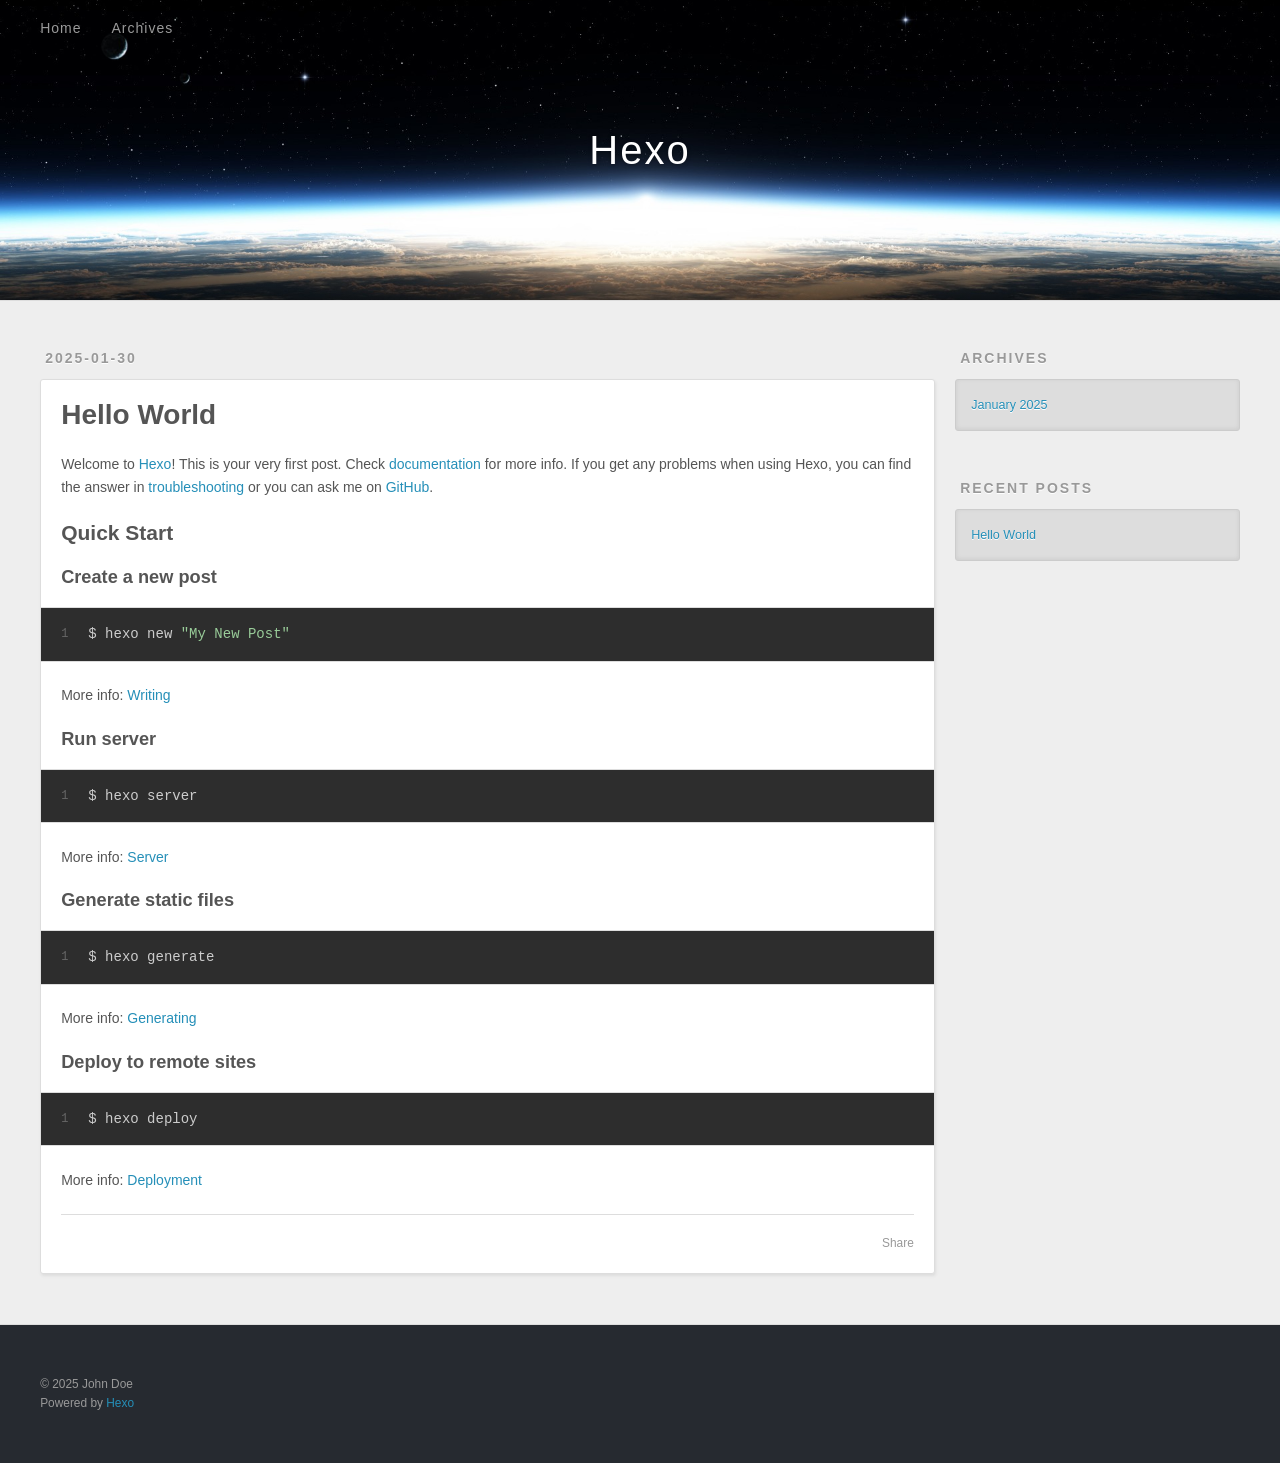
<file: index.html>
<!DOCTYPE html>
<html>
<head>
  <meta charset="utf-8">
  
  
  <title>Hexo</title>
  <meta name="viewport" content="width=device-width, initial-scale=1, shrink-to-fit=no">
  <meta property="og:type" content="website">
<meta property="og:title" content="Hexo">
<meta property="og:url" content="https://9473.github.io/index.html">
<meta property="og:site_name" content="Hexo">
<meta property="og:locale" content="en_US">
<meta property="article:author" content="John Doe">
<meta name="twitter:card" content="summary">
  
    <link rel="alternate" href="/atom.xml" title="Hexo" type="application/atom+xml">
  
  
    <link rel="shortcut icon" href="/favicon.png">
  
  
  
<link rel="stylesheet" href="/css/style.css">

  
    
<link rel="stylesheet" href="/fancybox/jquery.fancybox.min.css">

  
  
<meta name="generator" content="Hexo 7.3.0"></head>

<body>
  <div id="container">
    <div id="wrap">
      <header id="header">
  <div id="banner"></div>
  <div id="header-outer" class="outer">
    <div id="header-title" class="inner">
      <h1 id="logo-wrap">
        <a href="/" id="logo">Hexo</a>
      </h1>
      
    </div>
    <div id="header-inner" class="inner">
      <nav id="main-nav">
        <a id="main-nav-toggle" class="nav-icon"><span class="fa fa-bars"></span></a>
        
          <a class="main-nav-link" href="/">Home</a>
        
          <a class="main-nav-link" href="/archives">Archives</a>
        
      </nav>
      <nav id="sub-nav">
        
        
          <a class="nav-icon" href="/atom.xml" title="RSS Feed"><span class="fa fa-rss"></span></a>
        
        <a class="nav-icon nav-search-btn" title="Search"><span class="fa fa-search"></span></a>
      </nav>
      <div id="search-form-wrap">
        <form action="//google.com/search" method="get" accept-charset="UTF-8" class="search-form"><input type="search" name="q" class="search-form-input" placeholder="Search"><button type="submit" class="search-form-submit">&#xF002;</button><input type="hidden" name="sitesearch" value="https://9473.github.io"></form>
      </div>
    </div>
  </div>
</header>

      <div class="outer">
        <section id="main">
  
    <article id="post-hello-world" class="h-entry article article-type-post" itemprop="blogPost" itemscope itemtype="https://schema.org/BlogPosting">
  <div class="article-meta">
    <a href="/2025/01/30/hello-world/" class="article-date">
  <time class="dt-published" datetime="2025-01-30T04:47:22.497Z" itemprop="datePublished">2025-01-30</time>
</a>
    
  </div>
  <div class="article-inner">
    
    
      <header class="article-header">
        
  
    <h1 itemprop="name">
      <a class="p-name article-title" href="/2025/01/30/hello-world/">Hello World</a>
    </h1>
  

      </header>
    
    <div class="e-content article-entry" itemprop="articleBody">
      
        <p>Welcome to <a target="_blank" rel="noopener" href="https://hexo.io/">Hexo</a>! This is your very first post. Check <a target="_blank" rel="noopener" href="https://hexo.io/docs/">documentation</a> for more info. If you get any problems when using Hexo, you can find the answer in <a target="_blank" rel="noopener" href="https://hexo.io/docs/troubleshooting.html">troubleshooting</a> or you can ask me on <a target="_blank" rel="noopener" href="https://github.com/hexojs/hexo/issues">GitHub</a>.</p>
<h2 id="Quick-Start"><a href="#Quick-Start" class="headerlink" title="Quick Start"></a>Quick Start</h2><h3 id="Create-a-new-post"><a href="#Create-a-new-post" class="headerlink" title="Create a new post"></a>Create a new post</h3><figure class="highlight bash"><table><tr><td class="gutter"><pre><span class="line">1</span><br></pre></td><td class="code"><pre><span class="line">$ hexo new <span class="string">&quot;My New Post&quot;</span></span><br></pre></td></tr></table></figure>

<p>More info: <a target="_blank" rel="noopener" href="https://hexo.io/docs/writing.html">Writing</a></p>
<h3 id="Run-server"><a href="#Run-server" class="headerlink" title="Run server"></a>Run server</h3><figure class="highlight bash"><table><tr><td class="gutter"><pre><span class="line">1</span><br></pre></td><td class="code"><pre><span class="line">$ hexo server</span><br></pre></td></tr></table></figure>

<p>More info: <a target="_blank" rel="noopener" href="https://hexo.io/docs/server.html">Server</a></p>
<h3 id="Generate-static-files"><a href="#Generate-static-files" class="headerlink" title="Generate static files"></a>Generate static files</h3><figure class="highlight bash"><table><tr><td class="gutter"><pre><span class="line">1</span><br></pre></td><td class="code"><pre><span class="line">$ hexo generate</span><br></pre></td></tr></table></figure>

<p>More info: <a target="_blank" rel="noopener" href="https://hexo.io/docs/generating.html">Generating</a></p>
<h3 id="Deploy-to-remote-sites"><a href="#Deploy-to-remote-sites" class="headerlink" title="Deploy to remote sites"></a>Deploy to remote sites</h3><figure class="highlight bash"><table><tr><td class="gutter"><pre><span class="line">1</span><br></pre></td><td class="code"><pre><span class="line">$ hexo deploy</span><br></pre></td></tr></table></figure>

<p>More info: <a target="_blank" rel="noopener" href="https://hexo.io/docs/one-command-deployment.html">Deployment</a></p>

      
    </div>
    <footer class="article-footer">
      <a data-url="https://9473.github.io/2025/01/30/hello-world/" data-id="cm6iv18vs0000vbpjchgb1pku" data-title="Hello World" class="article-share-link"><span class="fa fa-share">Share</span></a>
      
      
      
    </footer>
  </div>
  
</article>



  


</section>
        
          <aside id="sidebar">
  
    

  
    

  
    
  
    
  <div class="widget-wrap">
    <h3 class="widget-title">Archives</h3>
    <div class="widget">
      <ul class="archive-list"><li class="archive-list-item"><a class="archive-list-link" href="/archives/2025/01/">January 2025</a></li></ul>
    </div>
  </div>


  
    
  <div class="widget-wrap">
    <h3 class="widget-title">Recent Posts</h3>
    <div class="widget">
      <ul>
        
          <li>
            <a href="/2025/01/30/hello-world/">Hello World</a>
          </li>
        
      </ul>
    </div>
  </div>

  
</aside>
        
      </div>
      <footer id="footer">
  
  <div class="outer">
    <div id="footer-info" class="inner">
      
      &copy; 2025 John Doe<br>
      Powered by <a href="https://hexo.io/" target="_blank">Hexo</a>
    </div>
  </div>
</footer>

    </div>
    <nav id="mobile-nav">
  
    <a href="/" class="mobile-nav-link">Home</a>
  
    <a href="/archives" class="mobile-nav-link">Archives</a>
  
</nav>
    


<script src="/js/jquery-3.6.4.min.js"></script>



  
<script src="/fancybox/jquery.fancybox.min.js"></script>




<script src="/js/script.js"></script>





  </div>
</body>
</html>
</file>
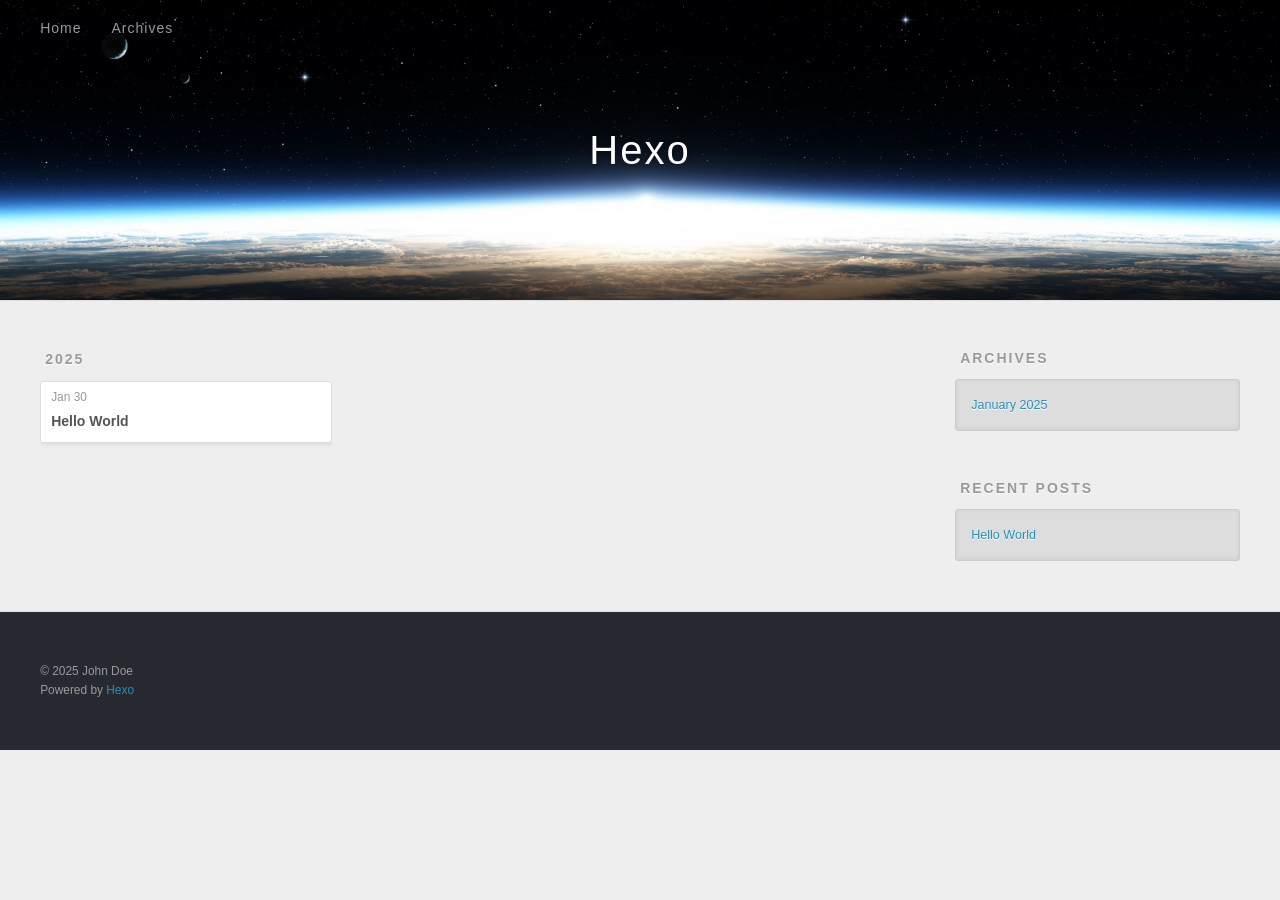
<file: archives/index.html>
<!DOCTYPE html>
<html>
<head>
  <meta charset="utf-8">
  
  
  <title>Archives | Hexo</title>
  <meta name="viewport" content="width=device-width, initial-scale=1, shrink-to-fit=no">
  <meta property="og:type" content="website">
<meta property="og:title" content="Hexo">
<meta property="og:url" content="https://9473.github.io/archives/index.html">
<meta property="og:site_name" content="Hexo">
<meta property="og:locale" content="en_US">
<meta property="article:author" content="John Doe">
<meta name="twitter:card" content="summary">
  
    <link rel="alternate" href="/atom.xml" title="Hexo" type="application/atom+xml">
  
  
    <link rel="shortcut icon" href="/favicon.png">
  
  
  
<link rel="stylesheet" href="/css/style.css">

  
    
<link rel="stylesheet" href="/fancybox/jquery.fancybox.min.css">

  
  
<meta name="generator" content="Hexo 7.3.0"></head>

<body>
  <div id="container">
    <div id="wrap">
      <header id="header">
  <div id="banner"></div>
  <div id="header-outer" class="outer">
    <div id="header-title" class="inner">
      <h1 id="logo-wrap">
        <a href="/" id="logo">Hexo</a>
      </h1>
      
    </div>
    <div id="header-inner" class="inner">
      <nav id="main-nav">
        <a id="main-nav-toggle" class="nav-icon"><span class="fa fa-bars"></span></a>
        
          <a class="main-nav-link" href="/">Home</a>
        
          <a class="main-nav-link" href="/archives">Archives</a>
        
      </nav>
      <nav id="sub-nav">
        
        
          <a class="nav-icon" href="/atom.xml" title="RSS Feed"><span class="fa fa-rss"></span></a>
        
        <a class="nav-icon nav-search-btn" title="Search"><span class="fa fa-search"></span></a>
      </nav>
      <div id="search-form-wrap">
        <form action="//google.com/search" method="get" accept-charset="UTF-8" class="search-form"><input type="search" name="q" class="search-form-input" placeholder="Search"><button type="submit" class="search-form-submit">&#xF002;</button><input type="hidden" name="sitesearch" value="https://9473.github.io"></form>
      </div>
    </div>
  </div>
</header>

      <div class="outer">
        <section id="main">
  
  
    
    
      
      
      <section class="archives-wrap">
        <div class="archive-year-wrap">
          <a href="/archives/2025" class="archive-year">2025</a>
        </div>
        <div class="archives">
    
    <article class="archive-article archive-type-post">
  <div class="archive-article-inner">
    <header class="archive-article-header">
      <a href="/2025/01/30/hello-world/" class="archive-article-date">
  <time class="dt-published" datetime="2025-01-30T04:47:22.497Z" itemprop="datePublished">Jan 30</time>
</a>
      
  
    <h1 itemprop="name">
      <a class="archive-article-title" href="/2025/01/30/hello-world/">Hello World</a>
    </h1>
  

    </header>
  </div>
</article>
  
  
    </div></section>
  


</section>
        
          <aside id="sidebar">
  
    

  
    

  
    
  
    
  <div class="widget-wrap">
    <h3 class="widget-title">Archives</h3>
    <div class="widget">
      <ul class="archive-list"><li class="archive-list-item"><a class="archive-list-link" href="/archives/2025/01/">January 2025</a></li></ul>
    </div>
  </div>


  
    
  <div class="widget-wrap">
    <h3 class="widget-title">Recent Posts</h3>
    <div class="widget">
      <ul>
        
          <li>
            <a href="/2025/01/30/hello-world/">Hello World</a>
          </li>
        
      </ul>
    </div>
  </div>

  
</aside>
        
      </div>
      <footer id="footer">
  
  <div class="outer">
    <div id="footer-info" class="inner">
      
      &copy; 2025 John Doe<br>
      Powered by <a href="https://hexo.io/" target="_blank">Hexo</a>
    </div>
  </div>
</footer>

    </div>
    <nav id="mobile-nav">
  
    <a href="/" class="mobile-nav-link">Home</a>
  
    <a href="/archives" class="mobile-nav-link">Archives</a>
  
</nav>
    


<script src="/js/jquery-3.6.4.min.js"></script>



  
<script src="/fancybox/jquery.fancybox.min.js"></script>




<script src="/js/script.js"></script>





  </div>
</body>
</html>
</file>
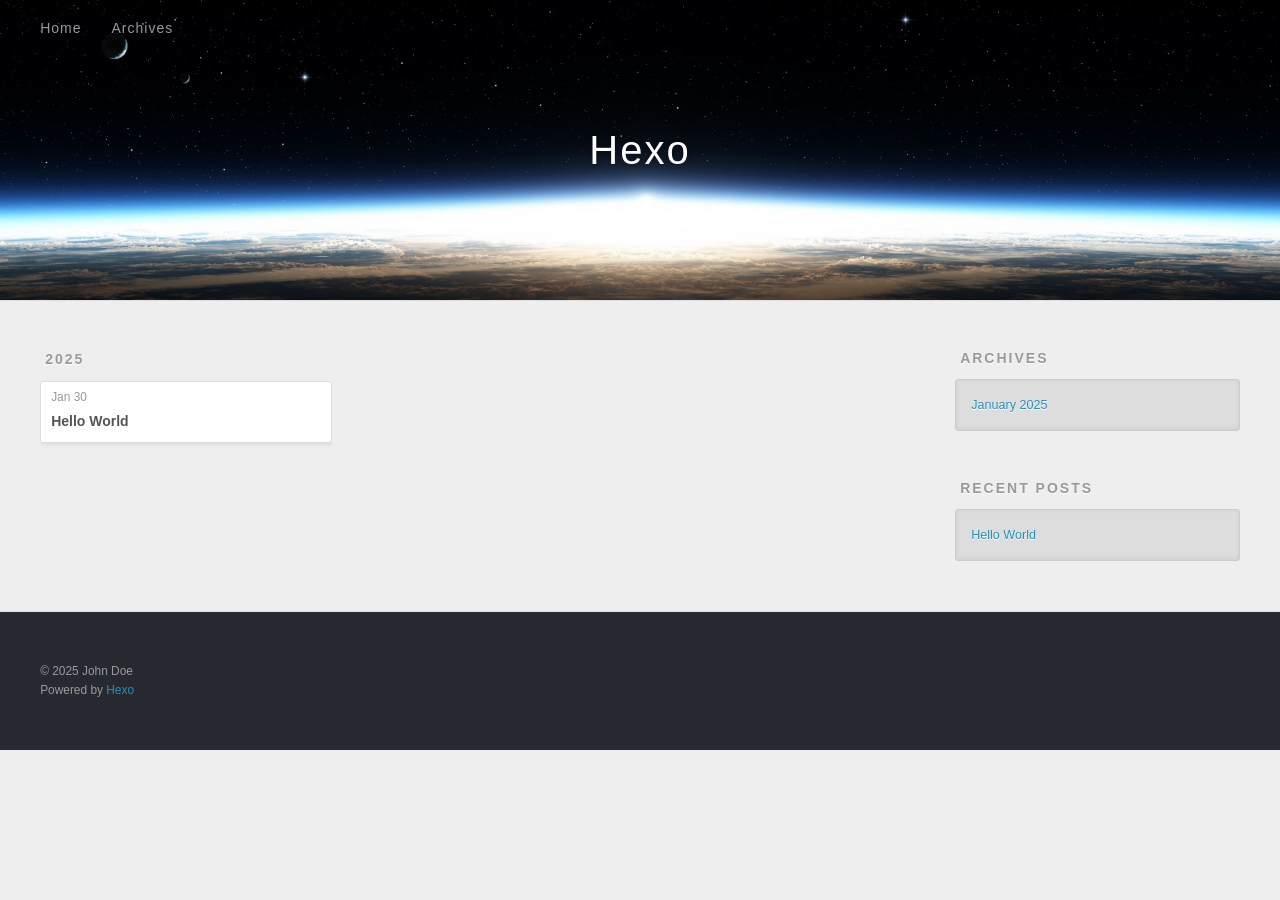
<file: archives/2025/index.html>
<!DOCTYPE html>
<html>
<head>
  <meta charset="utf-8">
  
  
  <title>Archives: 2025 | Hexo</title>
  <meta name="viewport" content="width=device-width, initial-scale=1, shrink-to-fit=no">
  <meta property="og:type" content="website">
<meta property="og:title" content="Hexo">
<meta property="og:url" content="https://9473.github.io/archives/2025/index.html">
<meta property="og:site_name" content="Hexo">
<meta property="og:locale" content="en_US">
<meta property="article:author" content="John Doe">
<meta name="twitter:card" content="summary">
  
    <link rel="alternate" href="/atom.xml" title="Hexo" type="application/atom+xml">
  
  
    <link rel="shortcut icon" href="/favicon.png">
  
  
  
<link rel="stylesheet" href="/css/style.css">

  
    
<link rel="stylesheet" href="/fancybox/jquery.fancybox.min.css">

  
  
<meta name="generator" content="Hexo 7.3.0"></head>

<body>
  <div id="container">
    <div id="wrap">
      <header id="header">
  <div id="banner"></div>
  <div id="header-outer" class="outer">
    <div id="header-title" class="inner">
      <h1 id="logo-wrap">
        <a href="/" id="logo">Hexo</a>
      </h1>
      
    </div>
    <div id="header-inner" class="inner">
      <nav id="main-nav">
        <a id="main-nav-toggle" class="nav-icon"><span class="fa fa-bars"></span></a>
        
          <a class="main-nav-link" href="/">Home</a>
        
          <a class="main-nav-link" href="/archives">Archives</a>
        
      </nav>
      <nav id="sub-nav">
        
        
          <a class="nav-icon" href="/atom.xml" title="RSS Feed"><span class="fa fa-rss"></span></a>
        
        <a class="nav-icon nav-search-btn" title="Search"><span class="fa fa-search"></span></a>
      </nav>
      <div id="search-form-wrap">
        <form action="//google.com/search" method="get" accept-charset="UTF-8" class="search-form"><input type="search" name="q" class="search-form-input" placeholder="Search"><button type="submit" class="search-form-submit">&#xF002;</button><input type="hidden" name="sitesearch" value="https://9473.github.io"></form>
      </div>
    </div>
  </div>
</header>

      <div class="outer">
        <section id="main">
  
  
    
    
      
      
      <section class="archives-wrap">
        <div class="archive-year-wrap">
          <a href="/archives/2025" class="archive-year">2025</a>
        </div>
        <div class="archives">
    
    <article class="archive-article archive-type-post">
  <div class="archive-article-inner">
    <header class="archive-article-header">
      <a href="/2025/01/30/hello-world/" class="archive-article-date">
  <time class="dt-published" datetime="2025-01-30T04:47:22.497Z" itemprop="datePublished">Jan 30</time>
</a>
      
  
    <h1 itemprop="name">
      <a class="archive-article-title" href="/2025/01/30/hello-world/">Hello World</a>
    </h1>
  

    </header>
  </div>
</article>
  
  
    </div></section>
  


</section>
        
          <aside id="sidebar">
  
    

  
    

  
    
  
    
  <div class="widget-wrap">
    <h3 class="widget-title">Archives</h3>
    <div class="widget">
      <ul class="archive-list"><li class="archive-list-item"><a class="archive-list-link" href="/archives/2025/01/">January 2025</a></li></ul>
    </div>
  </div>


  
    
  <div class="widget-wrap">
    <h3 class="widget-title">Recent Posts</h3>
    <div class="widget">
      <ul>
        
          <li>
            <a href="/2025/01/30/hello-world/">Hello World</a>
          </li>
        
      </ul>
    </div>
  </div>

  
</aside>
        
      </div>
      <footer id="footer">
  
  <div class="outer">
    <div id="footer-info" class="inner">
      
      &copy; 2025 John Doe<br>
      Powered by <a href="https://hexo.io/" target="_blank">Hexo</a>
    </div>
  </div>
</footer>

    </div>
    <nav id="mobile-nav">
  
    <a href="/" class="mobile-nav-link">Home</a>
  
    <a href="/archives" class="mobile-nav-link">Archives</a>
  
</nav>
    


<script src="/js/jquery-3.6.4.min.js"></script>



  
<script src="/fancybox/jquery.fancybox.min.js"></script>




<script src="/js/script.js"></script>





  </div>
</body>
</html>
</file>
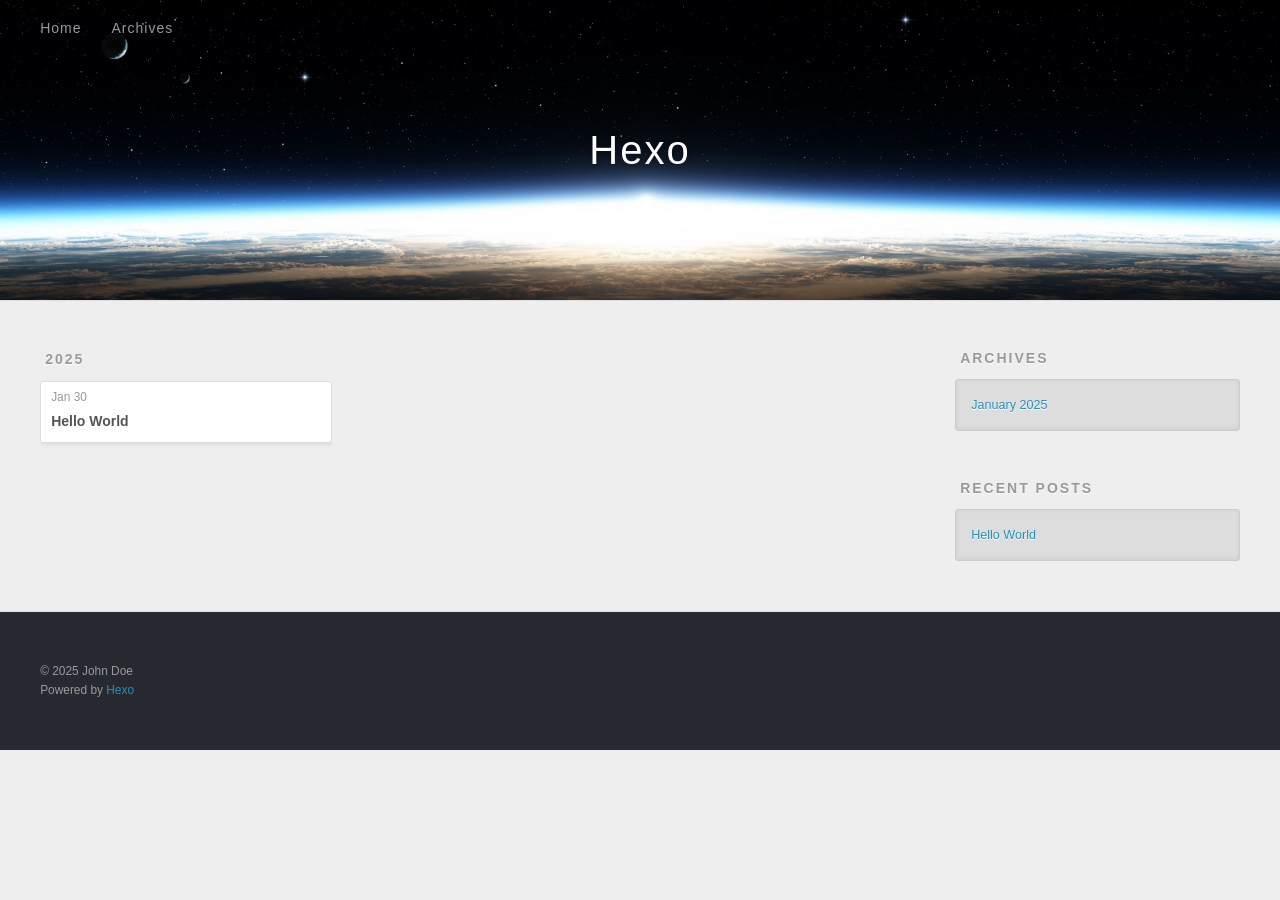
<file: archives/2025/01/index.html>
<!DOCTYPE html>
<html>
<head>
  <meta charset="utf-8">
  
  
  <title>Archives: 2025/1 | Hexo</title>
  <meta name="viewport" content="width=device-width, initial-scale=1, shrink-to-fit=no">
  <meta property="og:type" content="website">
<meta property="og:title" content="Hexo">
<meta property="og:url" content="https://9473.github.io/archives/2025/01/index.html">
<meta property="og:site_name" content="Hexo">
<meta property="og:locale" content="en_US">
<meta property="article:author" content="John Doe">
<meta name="twitter:card" content="summary">
  
    <link rel="alternate" href="/atom.xml" title="Hexo" type="application/atom+xml">
  
  
    <link rel="shortcut icon" href="/favicon.png">
  
  
  
<link rel="stylesheet" href="/css/style.css">

  
    
<link rel="stylesheet" href="/fancybox/jquery.fancybox.min.css">

  
  
<meta name="generator" content="Hexo 7.3.0"></head>

<body>
  <div id="container">
    <div id="wrap">
      <header id="header">
  <div id="banner"></div>
  <div id="header-outer" class="outer">
    <div id="header-title" class="inner">
      <h1 id="logo-wrap">
        <a href="/" id="logo">Hexo</a>
      </h1>
      
    </div>
    <div id="header-inner" class="inner">
      <nav id="main-nav">
        <a id="main-nav-toggle" class="nav-icon"><span class="fa fa-bars"></span></a>
        
          <a class="main-nav-link" href="/">Home</a>
        
          <a class="main-nav-link" href="/archives">Archives</a>
        
      </nav>
      <nav id="sub-nav">
        
        
          <a class="nav-icon" href="/atom.xml" title="RSS Feed"><span class="fa fa-rss"></span></a>
        
        <a class="nav-icon nav-search-btn" title="Search"><span class="fa fa-search"></span></a>
      </nav>
      <div id="search-form-wrap">
        <form action="//google.com/search" method="get" accept-charset="UTF-8" class="search-form"><input type="search" name="q" class="search-form-input" placeholder="Search"><button type="submit" class="search-form-submit">&#xF002;</button><input type="hidden" name="sitesearch" value="https://9473.github.io"></form>
      </div>
    </div>
  </div>
</header>

      <div class="outer">
        <section id="main">
  
  
    
    
      
      
      <section class="archives-wrap">
        <div class="archive-year-wrap">
          <a href="/archives/2025" class="archive-year">2025</a>
        </div>
        <div class="archives">
    
    <article class="archive-article archive-type-post">
  <div class="archive-article-inner">
    <header class="archive-article-header">
      <a href="/2025/01/30/hello-world/" class="archive-article-date">
  <time class="dt-published" datetime="2025-01-30T04:47:22.497Z" itemprop="datePublished">Jan 30</time>
</a>
      
  
    <h1 itemprop="name">
      <a class="archive-article-title" href="/2025/01/30/hello-world/">Hello World</a>
    </h1>
  

    </header>
  </div>
</article>
  
  
    </div></section>
  


</section>
        
          <aside id="sidebar">
  
    

  
    

  
    
  
    
  <div class="widget-wrap">
    <h3 class="widget-title">Archives</h3>
    <div class="widget">
      <ul class="archive-list"><li class="archive-list-item"><a class="archive-list-link" href="/archives/2025/01/">January 2025</a></li></ul>
    </div>
  </div>


  
    
  <div class="widget-wrap">
    <h3 class="widget-title">Recent Posts</h3>
    <div class="widget">
      <ul>
        
          <li>
            <a href="/2025/01/30/hello-world/">Hello World</a>
          </li>
        
      </ul>
    </div>
  </div>

  
</aside>
        
      </div>
      <footer id="footer">
  
  <div class="outer">
    <div id="footer-info" class="inner">
      
      &copy; 2025 John Doe<br>
      Powered by <a href="https://hexo.io/" target="_blank">Hexo</a>
    </div>
  </div>
</footer>

    </div>
    <nav id="mobile-nav">
  
    <a href="/" class="mobile-nav-link">Home</a>
  
    <a href="/archives" class="mobile-nav-link">Archives</a>
  
</nav>
    


<script src="/js/jquery-3.6.4.min.js"></script>



  
<script src="/fancybox/jquery.fancybox.min.js"></script>




<script src="/js/script.js"></script>





  </div>
</body>
</html>
</file>
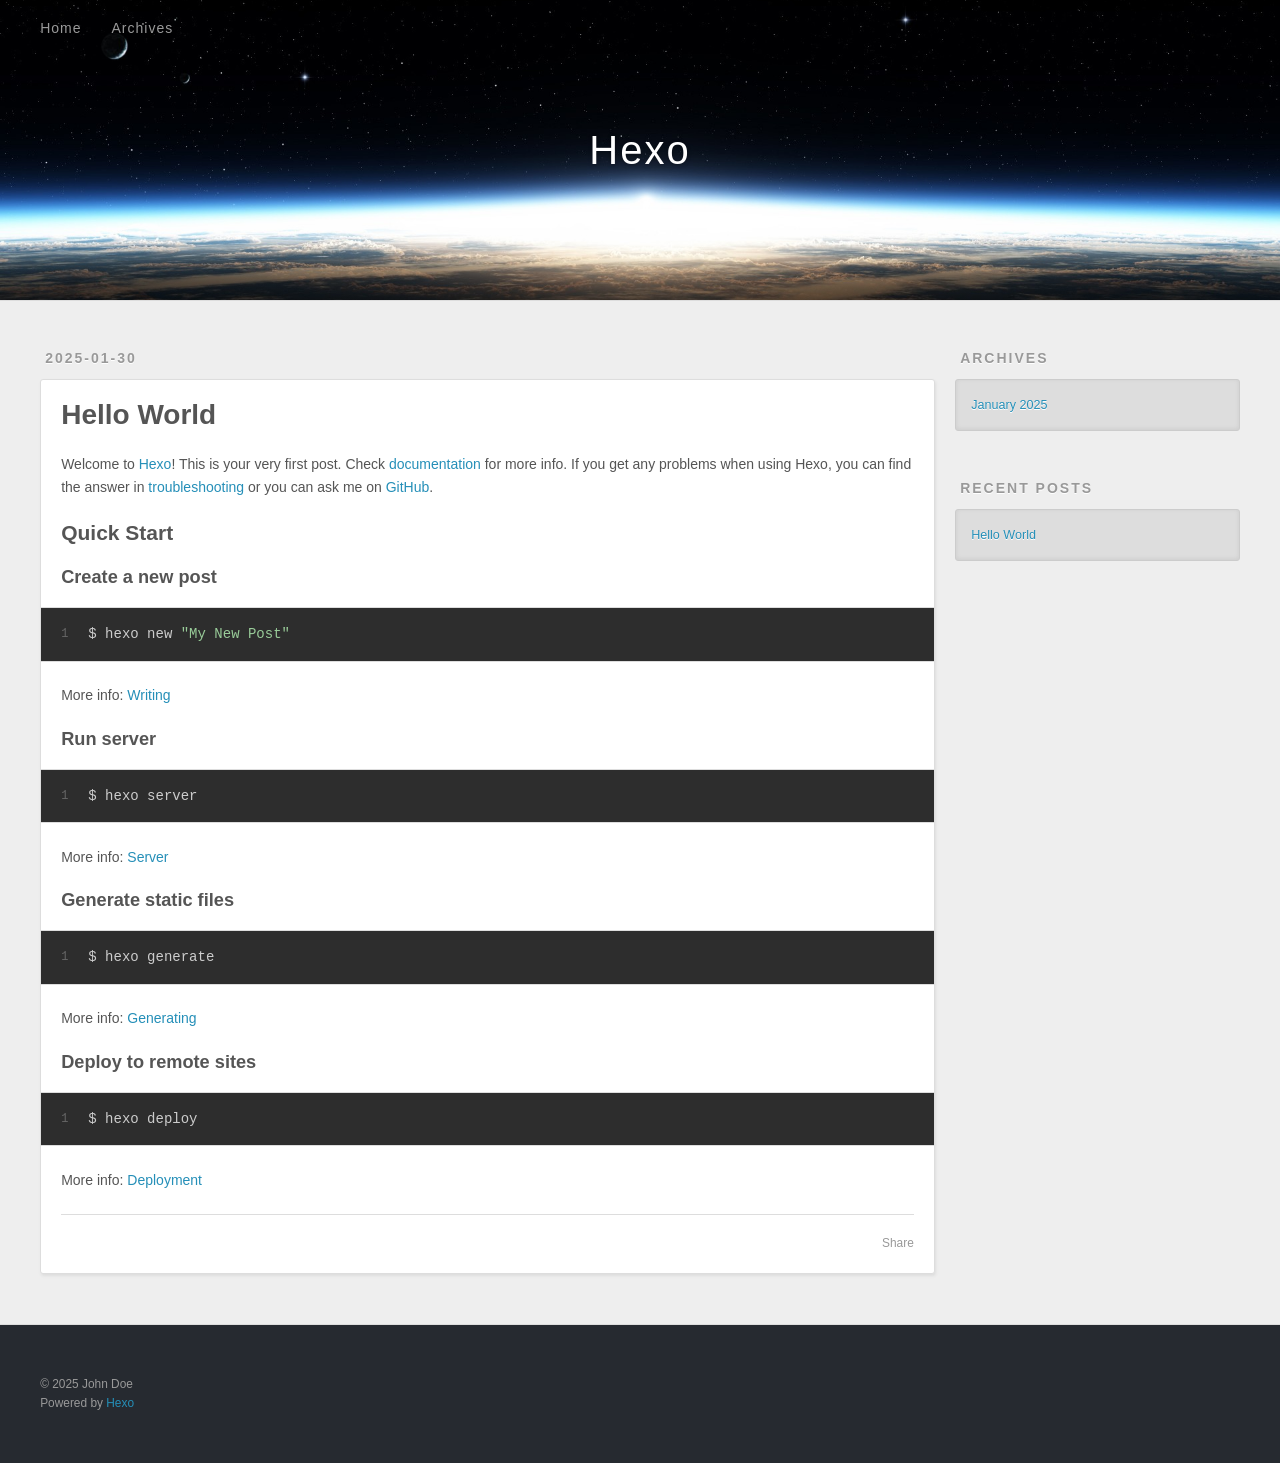
<file: 2025/01/30/hello-world/index.html>
<!DOCTYPE html>
<html>
<head>
  <meta charset="utf-8">
  
  
  <title>Hello World | Hexo</title>
  <meta name="viewport" content="width=device-width, initial-scale=1, shrink-to-fit=no">
  <meta name="description" content="Welcome to Hexo! This is your very first post. Check documentation for more info. If you get any problems when using Hexo, you can find the answer in troubleshooting or you can ask me on GitHub. Quick">
<meta property="og:type" content="article">
<meta property="og:title" content="Hello World">
<meta property="og:url" content="https://9473.github.io/2025/01/30/hello-world/index.html">
<meta property="og:site_name" content="Hexo">
<meta property="og:description" content="Welcome to Hexo! This is your very first post. Check documentation for more info. If you get any problems when using Hexo, you can find the answer in troubleshooting or you can ask me on GitHub. Quick">
<meta property="og:locale" content="en_US">
<meta property="article:published_time" content="2025-01-30T04:47:22.497Z">
<meta property="article:modified_time" content="2025-01-30T04:47:22.498Z">
<meta property="article:author" content="John Doe">
<meta name="twitter:card" content="summary">
  
    <link rel="alternate" href="/atom.xml" title="Hexo" type="application/atom+xml">
  
  
    <link rel="shortcut icon" href="/favicon.png">
  
  
  
<link rel="stylesheet" href="/css/style.css">

  
    
<link rel="stylesheet" href="/fancybox/jquery.fancybox.min.css">

  
  
<meta name="generator" content="Hexo 7.3.0"></head>

<body>
  <div id="container">
    <div id="wrap">
      <header id="header">
  <div id="banner"></div>
  <div id="header-outer" class="outer">
    <div id="header-title" class="inner">
      <h1 id="logo-wrap">
        <a href="/" id="logo">Hexo</a>
      </h1>
      
    </div>
    <div id="header-inner" class="inner">
      <nav id="main-nav">
        <a id="main-nav-toggle" class="nav-icon"><span class="fa fa-bars"></span></a>
        
          <a class="main-nav-link" href="/">Home</a>
        
          <a class="main-nav-link" href="/archives">Archives</a>
        
      </nav>
      <nav id="sub-nav">
        
        
          <a class="nav-icon" href="/atom.xml" title="RSS Feed"><span class="fa fa-rss"></span></a>
        
        <a class="nav-icon nav-search-btn" title="Search"><span class="fa fa-search"></span></a>
      </nav>
      <div id="search-form-wrap">
        <form action="//google.com/search" method="get" accept-charset="UTF-8" class="search-form"><input type="search" name="q" class="search-form-input" placeholder="Search"><button type="submit" class="search-form-submit">&#xF002;</button><input type="hidden" name="sitesearch" value="https://9473.github.io"></form>
      </div>
    </div>
  </div>
</header>

      <div class="outer">
        <section id="main"><article id="post-hello-world" class="h-entry article article-type-post" itemprop="blogPost" itemscope itemtype="https://schema.org/BlogPosting">
  <div class="article-meta">
    <a href="/2025/01/30/hello-world/" class="article-date">
  <time class="dt-published" datetime="2025-01-30T04:47:22.497Z" itemprop="datePublished">2025-01-30</time>
</a>
    
  </div>
  <div class="article-inner">
    
    
      <header class="article-header">
        
  
    <h1 class="p-name article-title" itemprop="headline name">
      Hello World
    </h1>
  

      </header>
    
    <div class="e-content article-entry" itemprop="articleBody">
      
        <p>Welcome to <a target="_blank" rel="noopener" href="https://hexo.io/">Hexo</a>! This is your very first post. Check <a target="_blank" rel="noopener" href="https://hexo.io/docs/">documentation</a> for more info. If you get any problems when using Hexo, you can find the answer in <a target="_blank" rel="noopener" href="https://hexo.io/docs/troubleshooting.html">troubleshooting</a> or you can ask me on <a target="_blank" rel="noopener" href="https://github.com/hexojs/hexo/issues">GitHub</a>.</p>
<h2 id="Quick-Start"><a href="#Quick-Start" class="headerlink" title="Quick Start"></a>Quick Start</h2><h3 id="Create-a-new-post"><a href="#Create-a-new-post" class="headerlink" title="Create a new post"></a>Create a new post</h3><figure class="highlight bash"><table><tr><td class="gutter"><pre><span class="line">1</span><br></pre></td><td class="code"><pre><span class="line">$ hexo new <span class="string">&quot;My New Post&quot;</span></span><br></pre></td></tr></table></figure>

<p>More info: <a target="_blank" rel="noopener" href="https://hexo.io/docs/writing.html">Writing</a></p>
<h3 id="Run-server"><a href="#Run-server" class="headerlink" title="Run server"></a>Run server</h3><figure class="highlight bash"><table><tr><td class="gutter"><pre><span class="line">1</span><br></pre></td><td class="code"><pre><span class="line">$ hexo server</span><br></pre></td></tr></table></figure>

<p>More info: <a target="_blank" rel="noopener" href="https://hexo.io/docs/server.html">Server</a></p>
<h3 id="Generate-static-files"><a href="#Generate-static-files" class="headerlink" title="Generate static files"></a>Generate static files</h3><figure class="highlight bash"><table><tr><td class="gutter"><pre><span class="line">1</span><br></pre></td><td class="code"><pre><span class="line">$ hexo generate</span><br></pre></td></tr></table></figure>

<p>More info: <a target="_blank" rel="noopener" href="https://hexo.io/docs/generating.html">Generating</a></p>
<h3 id="Deploy-to-remote-sites"><a href="#Deploy-to-remote-sites" class="headerlink" title="Deploy to remote sites"></a>Deploy to remote sites</h3><figure class="highlight bash"><table><tr><td class="gutter"><pre><span class="line">1</span><br></pre></td><td class="code"><pre><span class="line">$ hexo deploy</span><br></pre></td></tr></table></figure>

<p>More info: <a target="_blank" rel="noopener" href="https://hexo.io/docs/one-command-deployment.html">Deployment</a></p>

      
    </div>
    <footer class="article-footer">
      <a data-url="https://9473.github.io/2025/01/30/hello-world/" data-id="cm6iv18vs0000vbpjchgb1pku" data-title="Hello World" class="article-share-link"><span class="fa fa-share">Share</span></a>
      
      
      
    </footer>
  </div>
  
    
  
</article>


</section>
        
          <aside id="sidebar">
  
    

  
    

  
    
  
    
  <div class="widget-wrap">
    <h3 class="widget-title">Archives</h3>
    <div class="widget">
      <ul class="archive-list"><li class="archive-list-item"><a class="archive-list-link" href="/archives/2025/01/">January 2025</a></li></ul>
    </div>
  </div>


  
    
  <div class="widget-wrap">
    <h3 class="widget-title">Recent Posts</h3>
    <div class="widget">
      <ul>
        
          <li>
            <a href="/2025/01/30/hello-world/">Hello World</a>
          </li>
        
      </ul>
    </div>
  </div>

  
</aside>
        
      </div>
      <footer id="footer">
  
  <div class="outer">
    <div id="footer-info" class="inner">
      
      &copy; 2025 John Doe<br>
      Powered by <a href="https://hexo.io/" target="_blank">Hexo</a>
    </div>
  </div>
</footer>

    </div>
    <nav id="mobile-nav">
  
    <a href="/" class="mobile-nav-link">Home</a>
  
    <a href="/archives" class="mobile-nav-link">Archives</a>
  
</nav>
    


<script src="/js/jquery-3.6.4.min.js"></script>



  
<script src="/fancybox/jquery.fancybox.min.js"></script>




<script src="/js/script.js"></script>





  </div>
</body>
</html>
</file>
<file: css/style.css>
body {
  width: 100%;
}
body:before,
body:after {
  content: "";
  display: table;
}
body:after {
  clear: both;
}
html,
body,
div,
span,
applet,
object,
iframe,
h1,
h2,
h3,
h4,
h5,
h6,
p,
blockquote,
pre,
a,
abbr,
acronym,
address,
big,
cite,
code,
del,
dfn,
em,
img,
ins,
kbd,
q,
s,
samp,
small,
strike,
strong,
sub,
sup,
tt,
var,
dl,
dt,
dd,
ol,
ul,
li,
fieldset,
form,
label,
legend,
table,
caption,
tbody,
tfoot,
thead,
tr,
th,
td {
  margin: 0;
  padding: 0;
  border: 0;
  outline: 0;
  font-weight: inherit;
  font-style: inherit;
  font-family: inherit;
  font-size: 100%;
  vertical-align: baseline;
}
body {
  line-height: 1;
  color: #000;
  background: #fff;
}
ol,
ul {
  list-style: none;
}
table {
  border-collapse: separate;
  border-spacing: 0;
  vertical-align: middle;
}
caption,
th,
td {
  text-align: left;
  font-weight: normal;
  vertical-align: middle;
}
a img {
  border: none;
}
input,
button {
  margin: 0;
  padding: 0;
}
input::-moz-focus-inner,
button::-moz-focus-inner {
  border: 0;
  padding: 0;
}
html,
body,
#container {
  height: 100%;
}
body {
  background: #eee;
  font: 14px -apple-system, BlinkMacSystemFont, "Segoe UI", "Roboto", "Oxygen", "Ubuntu", "Cantarell", "Fira Sans", "Droid Sans", "Helvetica Neue", sans-serif;
  -webkit-text-size-adjust: 100%;
}
.outer {
  max-width: 1220px;
  margin: 0 auto;
  padding: 0 20px;
}
.outer:before,
.outer:after {
  content: "";
  display: table;
}
.outer:after {
  clear: both;
}
.inner {
  display: inline;
  float: left;
  width: 98.33333333333333%;
  margin: 0 0.833333333333333%;
}
.left,
.alignleft {
  float: left;
}
.right,
.alignright {
  float: right;
}
.clear {
  clear: both;
}
#container {
  position: relative;
}
.mobile-nav-on {
  overflow: hidden;
}
#wrap {
  height: 100%;
  width: 100%;
  position: absolute;
  top: 0;
  left: 0;
  -webkit-transition: 0.2s ease-out;
  -moz-transition: 0.2s ease-out;
  -ms-transition: 0.2s ease-out;
  transition: 0.2s ease-out;
  z-index: 1;
  background: #eee;
}
.mobile-nav-on #wrap {
  left: 280px;
}
@media screen and (min-width: 768px) {
  #main {
    display: inline;
    float: left;
    width: 73.33333333333333%;
    margin: 0 0.833333333333333%;
  }
}
.article-date,
.article-category-link,
.archive-year,
.widget-title {
  text-decoration: none;
  text-transform: uppercase;
  letter-spacing: 2px;
  color: #999;
  margin-bottom: 1em;
  margin-left: 5px;
  line-height: 1em;
  text-shadow: 0 1px #fff;
  font-weight: bold;
}
.article-inner,
.archive-article-inner {
  background: #fff;
  -webkit-box-shadow: 1px 2px 3px #ddd;
  box-shadow: 1px 2px 3px #ddd;
  border: 1px solid #ddd;
  border-radius: 3px;
}
.article-entry h1,
.widget h1 {
  font-size: 2em;
}
.article-entry h2,
.widget h2 {
  font-size: 1.5em;
}
.article-entry h3,
.widget h3 {
  font-size: 1.3em;
}
.article-entry h4,
.widget h4 {
  font-size: 1.2em;
}
.article-entry h5,
.widget h5 {
  font-size: 1em;
}
.article-entry h6,
.widget h6 {
  font-size: 1em;
  color: #999;
}
.article-entry hr,
.widget hr {
  border: 1px dashed #ddd;
}
.article-entry strong,
.widget strong {
  font-weight: bold;
}
.article-entry em,
.widget em,
.article-entry cite,
.widget cite {
  font-style: italic;
}
.article-entry sup,
.widget sup,
.article-entry sub,
.widget sub {
  font-size: 0.75em;
  line-height: 0;
  position: relative;
  vertical-align: baseline;
}
.article-entry sup,
.widget sup {
  top: -0.5em;
}
.article-entry sub,
.widget sub {
  bottom: -0.2em;
}
.article-entry small,
.widget small {
  font-size: 0.85em;
}
.article-entry acronym,
.widget acronym,
.article-entry abbr,
.widget abbr {
  border-bottom: 1px dotted;
}
.article-entry ul,
.widget ul,
.article-entry ol,
.widget ol,
.article-entry dl,
.widget dl {
  margin: 0 20px;
  line-height: 1.6em;
}
.article-entry ul ul,
.widget ul ul,
.article-entry ol ul,
.widget ol ul,
.article-entry ul ol,
.widget ul ol,
.article-entry ol ol,
.widget ol ol {
  margin-top: 0;
  margin-bottom: 0;
}
.article-entry ul,
.widget ul {
  list-style: disc;
}
.article-entry ol,
.widget ol {
  list-style: decimal;
}
.article-entry dt,
.widget dt {
  font-weight: bold;
}
#header {
  height: 300px;
  position: relative;
  border-bottom: 1px solid #ddd;
}
#header:before,
#header:after {
  content: "";
  position: absolute;
  left: 0;
  right: 0;
  height: 40px;
}
#header:before {
  top: 0;
  background: -webkit-linear-gradient(rgba(0,0,0,0.2), transparent);
  background: -moz-linear-gradient(rgba(0,0,0,0.2), transparent);
  background: -ms-linear-gradient(rgba(0,0,0,0.2), transparent);
  background: linear-gradient(rgba(0,0,0,0.2), transparent);
}
#header:after {
  bottom: 0;
  background: -webkit-linear-gradient(transparent, rgba(0,0,0,0.2));
  background: -moz-linear-gradient(transparent, rgba(0,0,0,0.2));
  background: -ms-linear-gradient(transparent, rgba(0,0,0,0.2));
  background: linear-gradient(transparent, rgba(0,0,0,0.2));
}
#header-outer {
  height: 100%;
  position: relative;
}
#header-inner {
  position: relative;
  overflow: hidden;
}
#banner {
  position: absolute;
  top: 0;
  left: 0;
  width: 100%;
  height: 100%;
  background: url("images/banner.jpg") center #000;
  background-size: cover;
  z-index: -1;
}
#header-title {
  text-align: center;
  height: 40px;
  position: absolute;
  top: 50%;
  left: 0;
  margin-top: -20px;
}
#logo,
#subtitle {
  text-decoration: none;
  color: #fff;
  font-weight: 300;
  text-shadow: 0 1px 4px rgba(0,0,0,0.3);
}
#logo {
  font-size: 40px;
  line-height: 40px;
  letter-spacing: 2px;
}
#subtitle {
  font-size: 16px;
  line-height: 16px;
  letter-spacing: 1px;
}
#subtitle-wrap {
  margin-top: 16px;
}
#main-nav {
  float: left;
  margin-left: -15px;
}
.nav-icon,
.main-nav-link {
  float: left;
  color: #fff;
  opacity: 0.6;
  text-decoration: none;
  text-shadow: 0 1px rgba(0,0,0,0.2);
  -webkit-transition: opacity 0.2s;
  -moz-transition: opacity 0.2s;
  -ms-transition: opacity 0.2s;
  transition: opacity 0.2s;
  display: block;
  padding: 20px 15px;
}
.nav-icon:hover,
.main-nav-link:hover {
  opacity: 1;
}
.nav-icon {
  text-align: center;
  font-size: 14px;
  width: 14px;
  height: 14px;
  padding: 20px 15px;
  position: relative;
  cursor: pointer;
}
.main-nav-link {
  font-weight: 300;
  letter-spacing: 1px;
}
@media screen and (max-width: 479px) {
  .main-nav-link {
    display: none;
  }
}
#main-nav-toggle {
  display: none;
}
@media screen and (max-width: 479px) {
  #main-nav-toggle {
    display: block;
  }
}
#sub-nav {
  float: right;
  margin-right: -15px;
}
#search-form-wrap {
  position: absolute;
  top: 15px;
  width: 150px;
  height: 30px;
  right: -150px;
  opacity: 0;
  -webkit-transition: 0.2s ease-out;
  -moz-transition: 0.2s ease-out;
  -ms-transition: 0.2s ease-out;
  transition: 0.2s ease-out;
}
#search-form-wrap.on {
  opacity: 1;
  right: 0;
}
@media screen and (max-width: 479px) {
  #search-form-wrap {
    width: 100%;
    right: -100%;
  }
}
.search-form {
  position: absolute;
  top: 0;
  left: 0;
  right: 0;
  background: #fff;
  padding: 5px 15px;
  border-radius: 15px;
  -webkit-box-shadow: 0 0 10px rgba(0,0,0,0.3);
  box-shadow: 0 0 10px rgba(0,0,0,0.3);
}
.search-form-input {
  border: none;
  background: none;
  color: #555;
  width: 100%;
  font: 13px -apple-system, BlinkMacSystemFont, "Segoe UI", "Roboto", "Oxygen", "Ubuntu", "Cantarell", "Fira Sans", "Droid Sans", "Helvetica Neue", sans-serif;
  outline: none;
}
.search-form-input::-webkit-search-results-decoration,
.search-form-input::-webkit-search-cancel-button {
  -webkit-appearance: none;
}
.search-form-submit {
  position: absolute;
  top: 50%;
  right: 10px;
  margin-top: -7px;
  font: 13px ForkAwesome;
  border: none;
  background: none;
  color: #bbb;
  cursor: pointer;
}
.search-form-submit:hover,
.search-form-submit:focus {
  color: #777;
}
.article {
  margin: 50px 0;
}
.article-inner {
  overflow: hidden;
}
.article-meta:before,
.article-meta:after {
  content: "";
  display: table;
}
.article-meta:after {
  clear: both;
}
.article-date {
  float: left;
}
.article-category {
  float: left;
  line-height: 1em;
  color: #ccc;
  text-shadow: 0 1px #fff;
  margin-left: 8px;
}
.article-category:before {
  content: "\2022";
}
.article-category-link {
  margin: 0 12px 1em;
}
.article-header {
  padding: 20px 20px 0;
}
.article-title {
  text-decoration: none;
  font-size: 2em;
  font-weight: bold;
  color: #555;
  line-height: 1.1em;
  -webkit-transition: color 0.2s;
  -moz-transition: color 0.2s;
  -ms-transition: color 0.2s;
  transition: color 0.2s;
}
a.article-title:hover {
  color: #258fb8;
}
.article-entry {
  color: #555;
  padding: 0 20px;
}
.article-entry:before,
.article-entry:after {
  content: "";
  display: table;
}
.article-entry:after {
  clear: both;
}
.article-entry p,
.article-entry table {
  line-height: 1.6em;
  margin: 1.6em 0;
}
.article-entry h1,
.article-entry h2,
.article-entry h3,
.article-entry h4,
.article-entry h5,
.article-entry h6 {
  font-weight: bold;
}
.article-entry h1,
.article-entry h2,
.article-entry h3,
.article-entry h4,
.article-entry h5,
.article-entry h6 {
  line-height: 1.1em;
  margin: 1.1em 0;
}
.article-entry a {
  color: #258fb8;
  text-decoration: none;
}
.article-entry a:hover {
  text-decoration: underline;
}
.article-entry ul,
.article-entry ol,
.article-entry dl {
  margin-top: 1.6em;
  margin-bottom: 1.6em;
}
.article-entry img,
.article-entry video {
  max-width: 100%;
  height: auto;
  display: block;
  margin: auto;
}
.article-entry iframe {
  border: none;
}
.article-entry table {
  width: 100%;
  border-collapse: collapse;
  border-spacing: 0;
}
.article-entry th {
  font-weight: bold;
  border-bottom: 3px solid #ddd;
  padding-bottom: 0.5em;
}
.article-entry td {
  border-bottom: 1px solid #ddd;
  padding: 10px 0;
}
.article-entry blockquote {
  font-family: Georgia, "Times New Roman", serif;
  margin: 1.6em 20px;
  text-align: center;
}
.article-entry blockquote footer {
  font-size: 14px;
  margin: 1.6em 0;
  font-family: -apple-system, BlinkMacSystemFont, "Segoe UI", "Roboto", "Oxygen", "Ubuntu", "Cantarell", "Fira Sans", "Droid Sans", "Helvetica Neue", sans-serif;
}
.article-entry blockquote footer cite:before {
  content: "—";
  padding: 0 0.5em;
}
.article-entry .pullquote {
  text-align: left;
  width: 45%;
  margin: 0;
}
.article-entry .pullquote.left {
  margin-left: 0.5em;
  margin-right: 1em;
}
.article-entry .pullquote.right {
  margin-right: 0.5em;
  margin-left: 1em;
}
.article-entry .caption {
  color: #999;
  display: block;
  font-size: 0.9em;
  margin-top: 0.5em;
  position: relative;
  text-align: center;
}
.article-entry .video-container {
  position: relative;
  padding-top: 56.25%;
  height: 0;
  overflow: hidden;
}
.article-entry .video-container iframe,
.article-entry .video-container object,
.article-entry .video-container embed {
  position: absolute;
  top: 0;
  left: 0;
  width: 100%;
  height: 100%;
  margin-top: 0;
}
.article-more-link a {
  display: inline-block;
  line-height: 1em;
  padding: 6px 15px;
  border-radius: 15px;
  background: #eee;
  color: #999;
  text-shadow: 0 1px #fff;
  text-decoration: none;
}
.article-more-link a:hover {
  background: #258fb8;
  color: #fff;
  text-decoration: none;
  text-shadow: 0 1px #1e7293;
}
.article-footer {
  font-size: 0.85em;
  line-height: 1.6em;
  border-top: 1px solid #ddd;
  padding-top: 1.6em;
  margin: 0 20px 20px;
}
.article-footer:before,
.article-footer:after {
  content: "";
  display: table;
}
.article-footer:after {
  clear: both;
}
.article-footer a {
  color: #999;
  text-decoration: none;
}
.article-footer a:hover {
  color: #555;
}
.article-tag-list-item {
  float: left;
  margin-right: 10px;
}
.article-tag-list-link:before {
  content: "#";
}
.article-comment-link {
  float: right;
}
.article-comment-link:before {
  padding-right: 8px;
}
.article-share-link {
  cursor: pointer;
  float: right;
  margin-left: 20px;
}
.article-share-link:before {
  padding-right: 6px;
}
#article-nav {
  position: relative;
}
#article-nav:before,
#article-nav:after {
  content: "";
  display: table;
}
#article-nav:after {
  clear: both;
}
@media screen and (min-width: 768px) {
  #article-nav {
    margin: 50px 0;
  }
  #article-nav:before {
    width: 8px;
    height: 8px;
    position: absolute;
    top: 50%;
    left: 50%;
    margin-top: -4px;
    margin-left: -4px;
    content: "";
    border-radius: 50%;
    background: #ddd;
    -webkit-box-shadow: 0 1px 2px #fff;
    box-shadow: 0 1px 2px #fff;
  }
}
.article-nav-link-wrap {
  text-decoration: none;
  text-shadow: 0 1px #fff;
  color: #999;
  -webkit-box-sizing: border-box;
  -moz-box-sizing: border-box;
  box-sizing: border-box;
  margin-top: 50px;
  text-align: center;
  display: block;
}
.article-nav-link-wrap:hover {
  color: #555;
}
@media screen and (min-width: 768px) {
  .article-nav-link-wrap {
    width: 50%;
    margin-top: 0;
  }
}
@media screen and (min-width: 768px) {
  #article-nav-newer {
    float: left;
    text-align: right;
    padding-right: 20px;
  }
}
@media screen and (min-width: 768px) {
  #article-nav-older {
    float: right;
    text-align: left;
    padding-left: 20px;
  }
}
.article-nav-caption {
  text-transform: uppercase;
  letter-spacing: 2px;
  color: #ddd;
  line-height: 1em;
  font-weight: bold;
}
#article-nav-newer .article-nav-caption {
  margin-right: -2px;
}
.article-nav-title {
  font-size: 0.85em;
  line-height: 1.6em;
  margin-top: 0.5em;
}
.article-share-box {
  position: absolute;
  display: none;
  background: #fff;
  -webkit-box-shadow: 1px 2px 10px rgba(0,0,0,0.2);
  box-shadow: 1px 2px 10px rgba(0,0,0,0.2);
  border-radius: 3px;
  margin-left: -145px;
  overflow: hidden;
  z-index: 1;
}
.article-share-box.on {
  display: block;
}
.article-share-input {
  width: 100%;
  background: none;
  -webkit-box-sizing: border-box;
  -moz-box-sizing: border-box;
  box-sizing: border-box;
  font: 14px -apple-system, BlinkMacSystemFont, "Segoe UI", "Roboto", "Oxygen", "Ubuntu", "Cantarell", "Fira Sans", "Droid Sans", "Helvetica Neue", sans-serif;
  padding: 0 15px;
  color: #555;
  outline: none;
  border: 1px solid #ddd;
  border-radius: 3px 3px 0 0;
  height: 36px;
  line-height: 36px;
}
.article-share-links {
  background: #eee;
}
.article-share-links:before,
.article-share-links:after {
  content: "";
  display: table;
}
.article-share-links:after {
  clear: both;
}
.article-share-twitter,
.article-share-facebook,
.article-share-pinterest,
.article-share-linkedin {
  width: 50px;
  height: 36px;
  display: block;
  float: left;
  position: relative;
  color: #999;
  text-shadow: 0 1px #fff;
}
.article-share-twitter:before,
.article-share-facebook:before,
.article-share-pinterest:before,
.article-share-linkedin:before {
  font-size: 20px;
  width: 20px;
  height: 20px;
  position: absolute;
  top: 50%;
  left: 50%;
  margin-top: -10px;
  margin-left: -10px;
  text-align: center;
}
.article-share-twitter:hover,
.article-share-facebook:hover,
.article-share-pinterest:hover,
.article-share-linkedin:hover {
  color: #fff;
}
.article-share-twitter:hover {
  background: #00aced;
  text-shadow: 0 1px #008abe;
}
.article-share-facebook:hover {
  background: #3b5998;
  text-shadow: 0 1px #2f477a;
}
.article-share-pinterest:hover {
  background: #cb2027;
  text-shadow: 0 1px #a21a1f;
}
.article-share-linkedin:hover {
  background: #0077b5;
  text-shadow: 0 1px #005f91;
}
.article-gallery {
  background: #000;
  position: relative;
}
.article-gallery-photos {
  position: relative;
  overflow: hidden;
}
.article-gallery-img {
  display: none;
  max-width: 100%;
}
.article-gallery-img:first-child {
  display: block;
}
.article-gallery-img.loaded {
  position: absolute;
  display: block;
}
.article-gallery-img img {
  display: block;
  max-width: 100%;
  margin: 0 auto;
}
#comments {
  background: #fff;
  -webkit-box-shadow: 1px 2px 3px #ddd;
  box-shadow: 1px 2px 3px #ddd;
  padding: 20px;
  border: 1px solid #ddd;
  border-radius: 3px;
  margin: 50px 0;
}
#comments a {
  color: #258fb8;
}
.archives-wrap {
  margin: 50px 0;
}
.archives:before,
.archives:after {
  content: "";
  display: table;
}
.archives:after {
  clear: both;
}
.archive-year-wrap {
  margin-bottom: 1em;
}
.archives {
  -webkit-column-gap: 10px;
  -moz-column-gap: 10px;
  column-gap: 10px;
}
@media screen and (min-width: 480px) and (max-width: 767px) {
  .archives {
    -webkit-column-count: 2;
    -moz-column-count: 2;
    column-count: 2;
  }
}
@media screen and (min-width: 768px) {
  .archives {
    -webkit-column-count: 3;
    -moz-column-count: 3;
    column-count: 3;
  }
}
.archive-article {
  -webkit-column-break-inside: avoid;
  page-break-inside: avoid;
  overflow: hidden;
  break-inside: avoid-column;
}
.archive-article-inner {
  padding: 10px;
  margin-bottom: 15px;
}
.archive-article-title {
  text-decoration: none;
  font-weight: bold;
  color: #555;
  -webkit-transition: color 0.2s;
  -moz-transition: color 0.2s;
  -ms-transition: color 0.2s;
  transition: color 0.2s;
  line-height: 1.6em;
}
.archive-article-title:hover {
  color: #258fb8;
}
.archive-article-footer {
  margin-top: 1em;
}
.archive-article-date {
  color: #999;
  text-decoration: none;
  font-size: 0.85em;
  line-height: 1em;
  margin-bottom: 0.5em;
  display: block;
}
#page-nav {
  margin: 50px auto;
  background: #fff;
  -webkit-box-shadow: 1px 2px 3px #ddd;
  box-shadow: 1px 2px 3px #ddd;
  border: 1px solid #ddd;
  border-radius: 3px;
  text-align: center;
  color: #999;
  overflow: hidden;
}
#page-nav:before,
#page-nav:after {
  content: "";
  display: table;
}
#page-nav:after {
  clear: both;
}
#page-nav a,
#page-nav span {
  padding: 10px 20px;
  line-height: 1;
  height: 2ex;
}
#page-nav a {
  color: #999;
  text-decoration: none;
}
#page-nav a:hover {
  background: #999;
  color: #fff;
}
#page-nav .prev {
  float: left;
}
#page-nav .next {
  float: right;
}
#page-nav .page-number {
  display: inline-block;
}
@media screen and (max-width: 479px) {
  #page-nav .page-number {
    display: none;
  }
}
#page-nav .current {
  color: #555;
  font-weight: bold;
}
#page-nav .space {
  color: #ddd;
}
#footer {
  background: #262a30;
  padding: 50px 0;
  border-top: 1px solid #ddd;
  color: #999;
}
#footer a {
  color: #258fb8;
  text-decoration: none;
}
#footer a:hover {
  text-decoration: underline;
}
#footer-info {
  line-height: 1.6em;
  font-size: 0.85em;
}
.article-entry pre,
.article-entry .highlight {
  background: #2d2d2d;
  margin: 0 -20px;
  padding: 15px 20px;
  border-style: solid;
  border-color: #ddd;
  border-width: 1px 0;
  overflow: auto;
  color: #ccc;
  line-height: 22.400000000000002px;
}
.article-entry .highlight .gutter pre,
.article-entry .gist .gist-file .gist-data .line-numbers {
  color: #666;
  font-size: 0.85em;
}
.article-entry pre,
.article-entry code {
  font-family: "Source Code Pro", Consolas, Monaco, Menlo, Consolas, monospace;
}
.article-entry code {
  background: #eee;
  text-shadow: 0 1px #fff;
  padding: 0 0.3em;
}
.article-entry pre code {
  background: none;
  text-shadow: none;
  padding: 0;
}
.article-entry .highlight pre {
  border: none;
  margin: 0;
  padding: 0;
}
.article-entry .highlight table {
  margin: 0;
  width: auto;
}
.article-entry .highlight td {
  border: none;
  padding: 0;
}
.article-entry .highlight figcaption {
  font-size: 0.85em;
  color: #999;
  line-height: 1em;
  margin-bottom: 1em;
}
.article-entry .highlight figcaption:before,
.article-entry .highlight figcaption:after {
  content: "";
  display: table;
}
.article-entry .highlight figcaption:after {
  clear: both;
}
.article-entry .highlight figcaption a {
  float: right;
}
.article-entry .highlight .gutter {
  -moz-user-select: none;
  -ms-user-select: none;
  -webkit-user-select: none;
  -webkit-user-select: none;
  -moz-user-select: none;
  -ms-user-select: none;
  user-select: none;
}
.article-entry .highlight .gutter pre {
  text-align: right;
  padding-right: 20px;
}
.article-entry .highlight .line {
  height: 22.400000000000002px;
}
.article-entry .highlight .line.marked {
  background: #515151;
}
.article-entry .gist {
  margin: 0 -20px;
  border-style: solid;
  border-color: #ddd;
  border-width: 1px 0;
  background: #2d2d2d;
  padding: 15px 20px 15px 0;
}
.article-entry .gist .gist-file {
  border: none;
  font-family: "Source Code Pro", Consolas, Monaco, Menlo, Consolas, monospace;
  margin: 0;
}
.article-entry .gist .gist-file .gist-data {
  background: none;
  border: none;
}
.article-entry .gist .gist-file .gist-data .line-numbers {
  background: none;
  border: none;
  padding: 0 20px 0 0;
}
.article-entry .gist .gist-file .gist-data .line-data {
  padding: 0 !important;
}
.article-entry .gist .gist-file .highlight {
  margin: 0;
  padding: 0;
  border: none;
}
.article-entry .gist .gist-file .gist-meta {
  background: #2d2d2d;
  color: #999;
  font: 0.85em -apple-system, BlinkMacSystemFont, "Segoe UI", "Roboto", "Oxygen", "Ubuntu", "Cantarell", "Fira Sans", "Droid Sans", "Helvetica Neue", sans-serif;
  text-shadow: 0 0;
  padding: 0;
  margin-top: 1em;
  margin-left: 20px;
}
.article-entry .gist .gist-file .gist-meta a {
  color: #258fb8;
  font-weight: normal;
}
.article-entry .gist .gist-file .gist-meta a:hover {
  text-decoration: underline;
}
pre .comment,
pre .title {
  color: #999;
}
pre .variable,
pre .attribute,
pre .tag,
pre .regexp,
pre .ruby .constant,
pre .xml .tag .title,
pre .xml .pi,
pre .xml .doctype,
pre .html .doctype,
pre .css .id,
pre .css .class,
pre .css .pseudo {
  color: #f2777a;
}
pre .number,
pre .preprocessor,
pre .built_in,
pre .literal,
pre .params,
pre .constant {
  color: #f99157;
}
pre .class,
pre .ruby .class .title,
pre .css .rules .attribute {
  color: #9c9;
}
pre .string,
pre .value,
pre .inheritance,
pre .header,
pre .ruby .symbol,
pre .xml .cdata {
  color: #9c9;
}
pre .css .hexcolor {
  color: #6cc;
}
pre .function,
pre .python .decorator,
pre .python .title,
pre .ruby .function .title,
pre .ruby .title .keyword,
pre .perl .sub,
pre .javascript .title,
pre .coffeescript .title {
  color: #69c;
}
pre .keyword,
pre .javascript .function {
  color: #c9c;
}
@media screen and (max-width: 479px) {
  #mobile-nav {
    position: absolute;
    top: 0;
    left: 0;
    width: 280px;
    height: 100%;
    background: #191919;
    border-right: 1px solid #fff;
  }
}
@media screen and (max-width: 479px) {
  .mobile-nav-link {
    display: block;
    color: #999;
    text-decoration: none;
    padding: 15px 20px;
    font-weight: bold;
  }
  .mobile-nav-link:hover {
    color: #fff;
  }
}
@media screen and (min-width: 768px) {
  #sidebar {
    display: inline;
    float: left;
    width: 23.333333333333332%;
    margin: 0 0.833333333333333%;
  }
}
.widget-wrap {
  margin: 50px 0;
}
.widget {
  color: #777;
  text-shadow: 0 1px #fff;
  background: #ddd;
  -webkit-box-shadow: 0 -1px 4px #ccc inset;
  box-shadow: 0 -1px 4px #ccc inset;
  border: 1px solid #ccc;
  padding: 15px;
  border-radius: 3px;
}
.widget a {
  color: #258fb8;
  text-decoration: none;
}
.widget a:hover {
  text-decoration: underline;
}
.widget ul ul,
.widget ol ul,
.widget dl ul,
.widget ul ol,
.widget ol ol,
.widget dl ol,
.widget ul dl,
.widget ol dl,
.widget dl dl {
  margin-left: 15px;
  list-style: disc;
}
.widget {
  line-height: 1.6em;
  word-wrap: break-word;
  font-size: 0.9em;
}
.widget ul,
.widget ol {
  list-style: none;
  margin: 0;
}
.widget ul ul,
.widget ol ul,
.widget ul ol,
.widget ol ol {
  margin: 0 20px;
}
.widget ul ul,
.widget ol ul {
  list-style: disc;
}
.widget ul ol,
.widget ol ol {
  list-style: decimal;
}
.category-list-count,
.tag-list-count,
.archive-list-count {
  padding-left: 5px;
  color: #999;
  font-size: 0.85em;
}
.category-list-count:before,
.tag-list-count:before,
.archive-list-count:before {
  content: "(";
}
.category-list-count:after,
.tag-list-count:after,
.archive-list-count:after {
  content: ")";
}
.tagcloud a {
  margin-right: 5px;
  display: inline-block;
}
</file>
